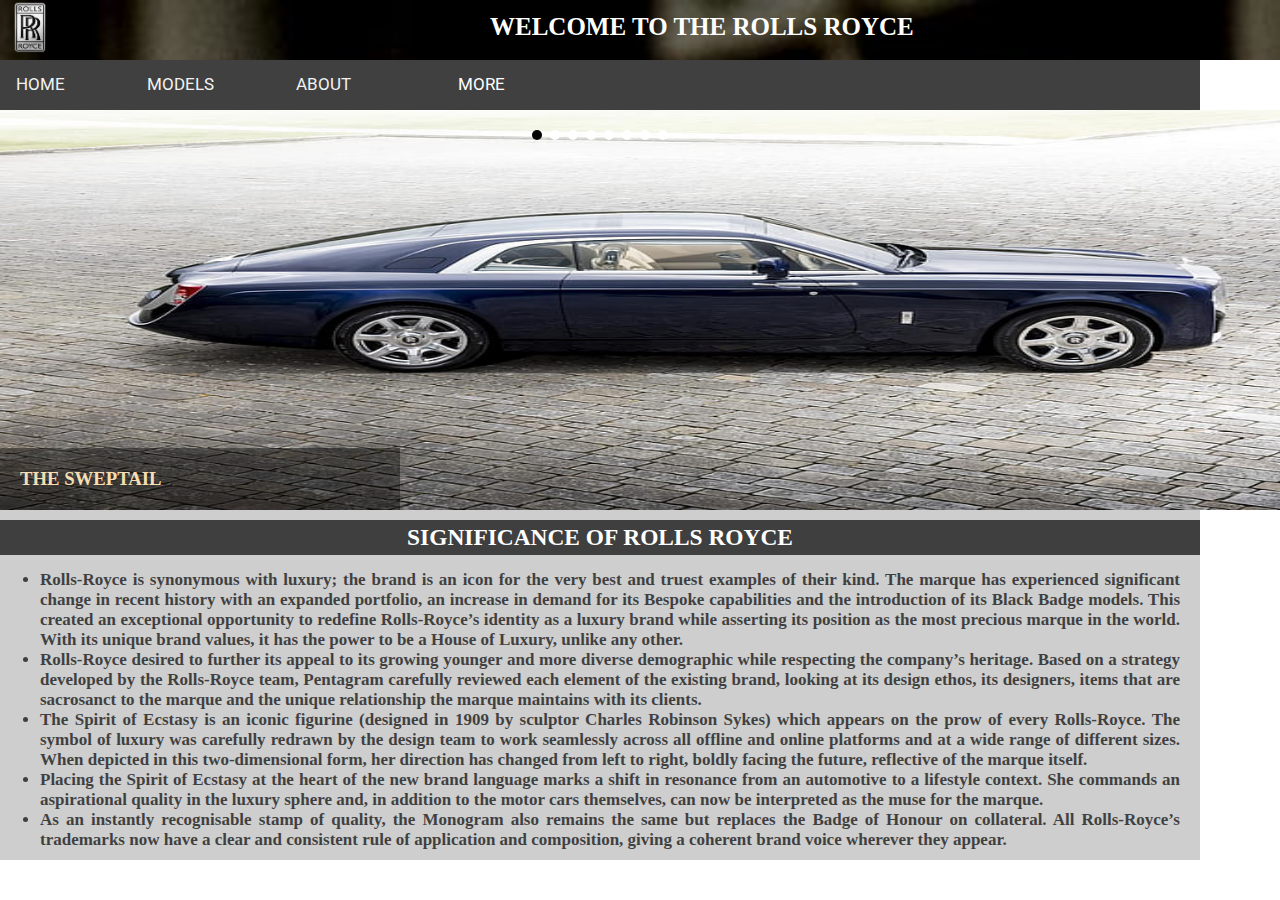
<file: index.html>
<!DOCTYPE html>
<html>
<head>
  <meta charset="UTF-8">
  <meta name="viewport" content="width=device-width, initial-scale=1.0">
  <title>ROLLS ROYCE</title>
  <link rel="stylesheet" href="rrcss.css"> 
  <script type="text/javascript" src="JS/jquery.js"></script>
		<script type="text/javascript" src="JS/cycle2.js"></script>
</head>
<body class="car"> 
  <div class="carmain"> 
    <h1><a href ="index.html"><img src="image/main.jpg"></a><p>WELCOME TO THE ROLLS ROYCE</p></h1>
  </div>
    <div class="topnav" id="myTopnav">
      <a href="index.html">HOME</a> 
      <a href="models.html">MODELS</a>
      <a href="ABOUTus.html">ABOUT</a> 
      <div class="dropdown">
        <button class="dropbtn">MORE
          <i class="fa fa-caret-down"></i>
        </button>
        <div class="dropdown-content">
           <a href="emi pr.html">EMI</a>  
           <a href="contact us.html">CONTACT</a>  
        </div>
      </div>
    </div>
          <div class="cycle-slideshow" data-cycle-slides=".slide" data-cycle-pause-on-hover="true">
							
            <span class="cycle-prev">&laquo;</span>
            <span class="cycle-next">&raquo;</span>
            
            <span class="cycle-pager"></span>
            
            <div class="slide">
              <img src="image/sweptail1.jpg" alt="Sweptail"  width="1349" height="400">

              <div class="slide-text">
                <h3> THE SWEPTAIL</h3>
                 
              </div>

            </div>
            <div class="slide">
              <img src="image/cullinan.jpg" alt="cullinan"  width="1349" height="400">

              <div class="slide-text">
                <h3> THE CULLINAN</h3>
                 
              </div>

            </div>
            <div class="slide">
              <img src="image/dawn1.jpg" alt="dawn"  width="1349" height="400">

              <div class="slide-text">
                <h3>THE DAWN </h3>
                 
              </div>

            </div>
            <div class="slide">
              <img src="image/ghost extended.jpg" alt="ghost extended"  width="1349" height="400">

              <div class="slide-text">
                <h3> THE GHOST EXTENDED</h3>
                 
              </div>

            </div>
            <div class="slide">
              <img src="image/ghost.jpg" alt="ghost"  width="1349" height="400">

              <div class="slide-text">
                <h3> THE GHOST</h3>
                 
              </div>

            </div>
            <div class="slide">
              <img src="image/phantom extended.jpg" alt="phantom extended"  width="1349" height="400">

              <div class="slide-text">
                <h3> THE PHANTOM EXTENDED</h3>
                 
              </div>

            </div>

            <div class="slide">
              <img src="image/phantom.jpg" alt="phantom"  width="1349" height="400">

              <div class="slide-text">
                <h3>THE PHANTOM</h3>
            
              </div>

            </div>

            <div class="slide">
              <img src="image/wraith1.jpg" alt="wraith"  width="1349" height="400">

              <div class="slide-text">
                <h3>THE WRAITH</h3>
               
              </div>

            </div>
          </div>  
            <div class="rightsee">
              <div class="rightseemain1">
               <h3>SIGNIFICANCE OF ROLLS ROYCE</h3>
              </div>
              <div class="rightseemain2">
               <ul>
                 <li> Rolls-Royce is synonymous with luxury; the brand is an icon for the very best and truest examples of their kind. The marque has experienced significant change in recent history with an expanded portfolio, an increase in demand for its Bespoke capabilities and the introduction of its Black Badge models. This created an exceptional opportunity to redefine Rolls-Royce’s identity as a luxury brand while asserting its position as the most precious marque in the world. With its unique brand values, it has the power to be a House of Luxury, unlike any other. </li>
                 <li> Rolls-Royce desired to further its appeal to its growing younger and more diverse demographic while respecting the company’s heritage. Based on a strategy developed by the Rolls-Royce team, Pentagram carefully reviewed each element of the existing brand, looking at its design ethos, its designers, items that are sacrosanct to the marque and the unique relationship the marque maintains with its clients. </li>
                 <li>The Spirit of Ecstasy is an iconic figurine (designed in 1909 by sculptor Charles Robinson Sykes) which appears on the prow of every Rolls-Royce. The symbol of luxury was carefully redrawn by the design team to work seamlessly across all offline and online platforms and at a wide range of different sizes. When depicted in this two-dimensional form, her direction has changed from left to right, boldly facing the future, reflective of the marque itself.</li>
                 <li>Placing the Spirit of Ecstasy at the heart of the new brand language marks a shift in resonance from an automotive to a lifestyle context. She commands an aspirational quality in the luxury sphere and, in addition to the motor cars themselves, can now be interpreted as the muse for the marque.</li>
                 <li>As an instantly recognisable stamp of quality, the Monogram also remains the same but replaces the Badge of Honour on collateral. All Rolls-Royce’s trademarks now have a clear and consistent rule of application and composition, giving a coherent brand voice wherever they appear.</li>
               </ul>
              </div>
              </div>
            </div>
</body>
</html>
</file>
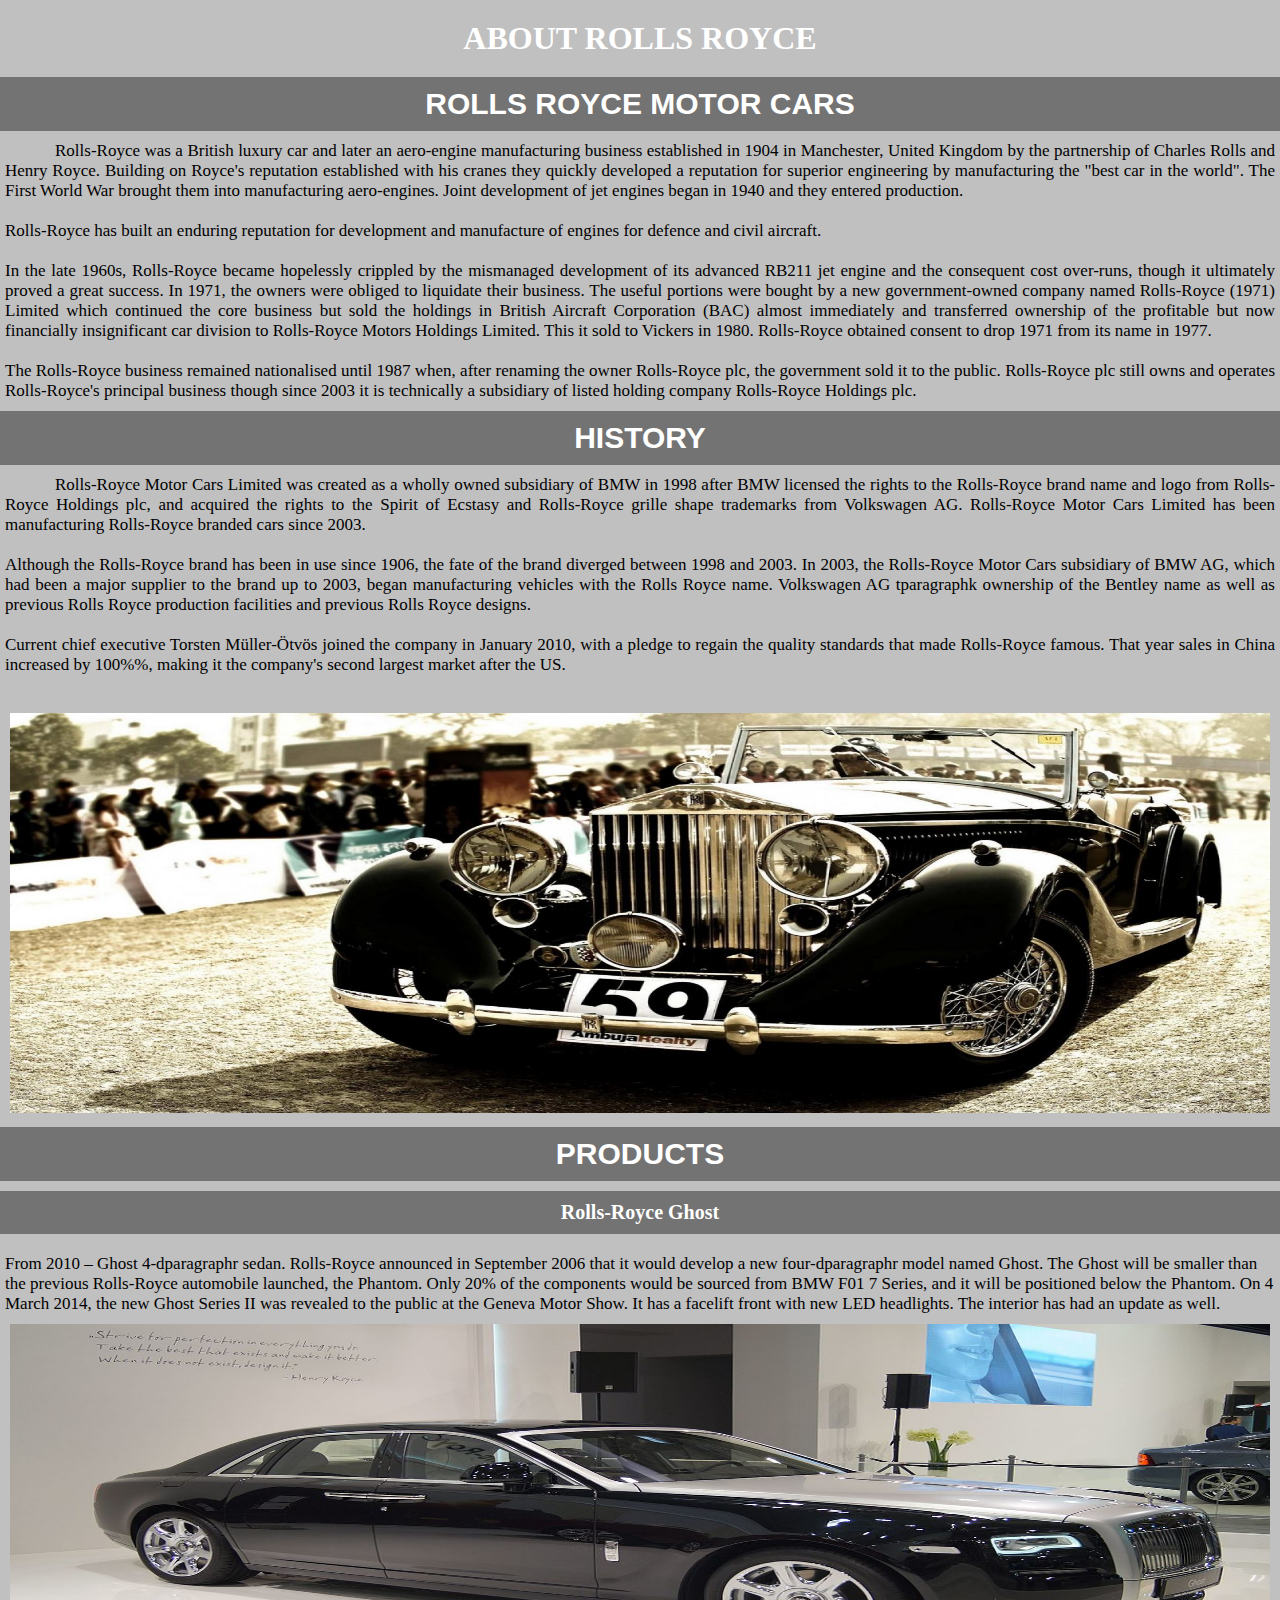
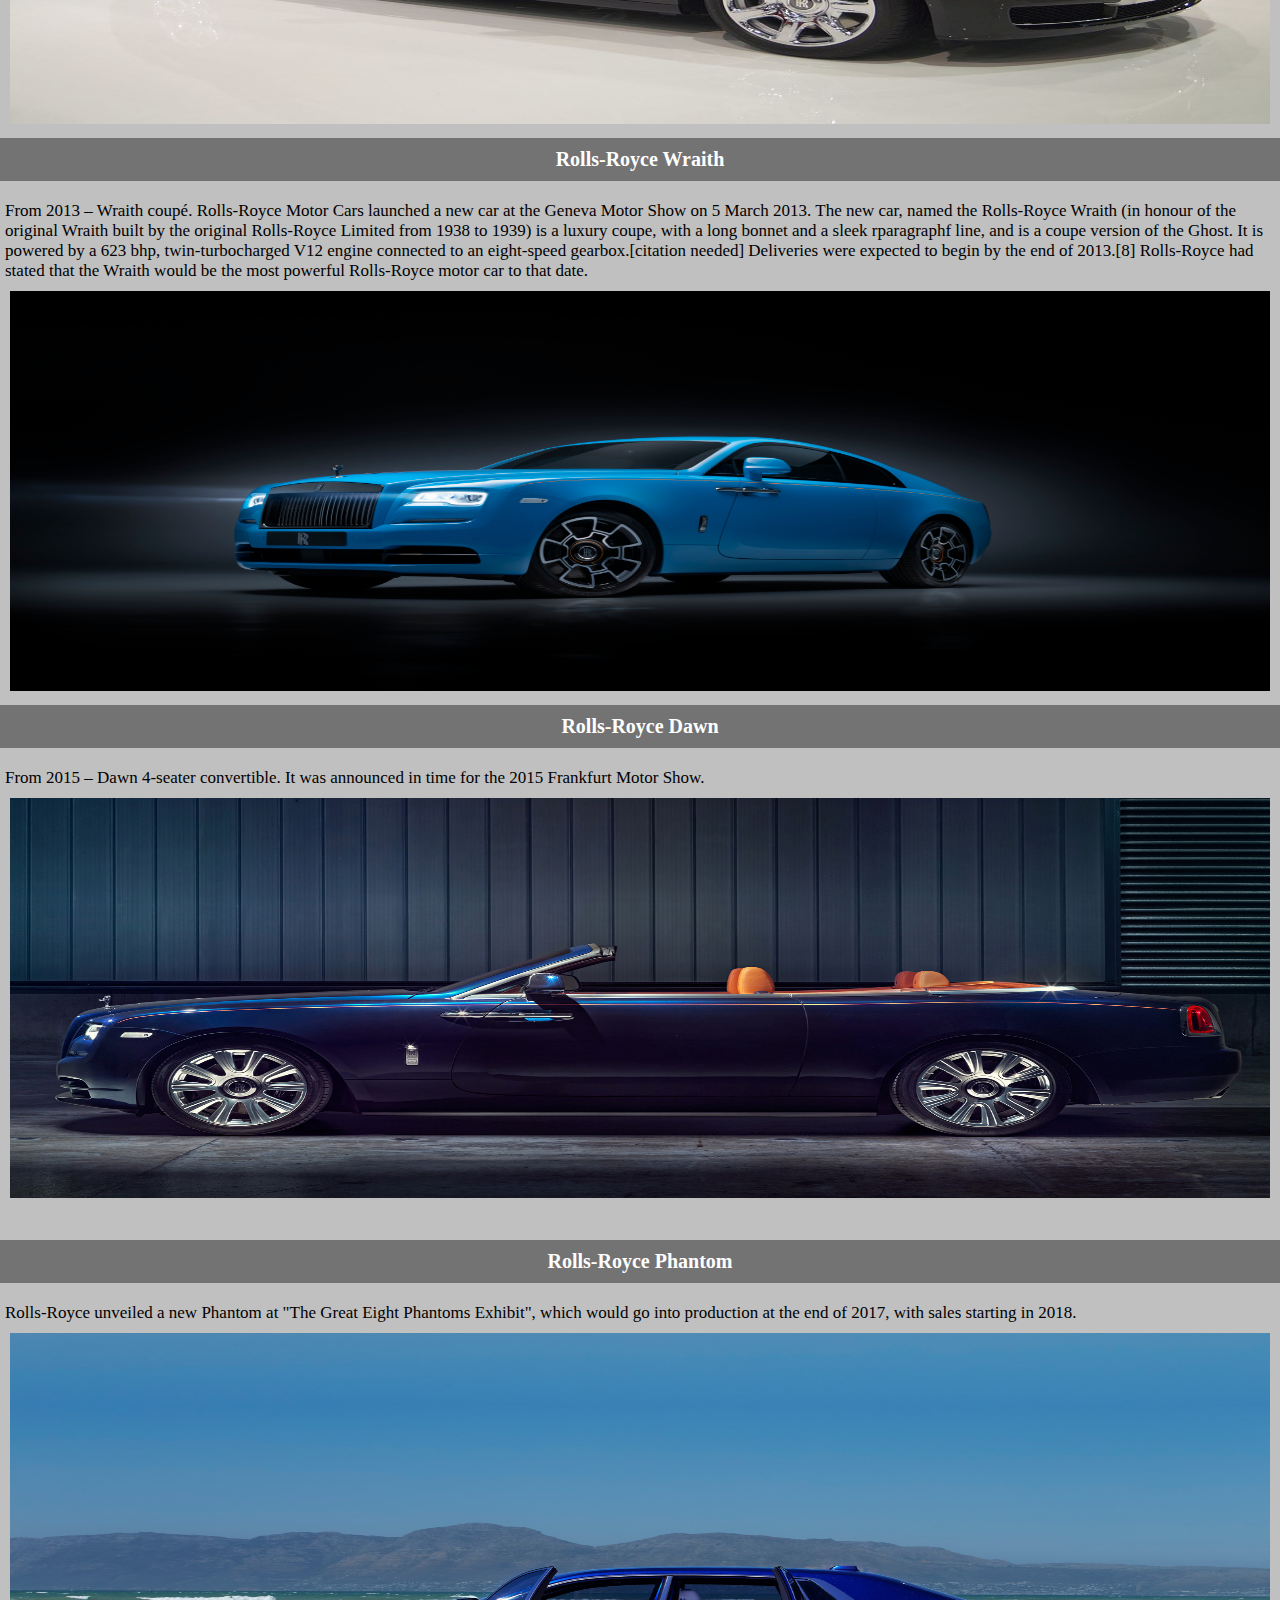
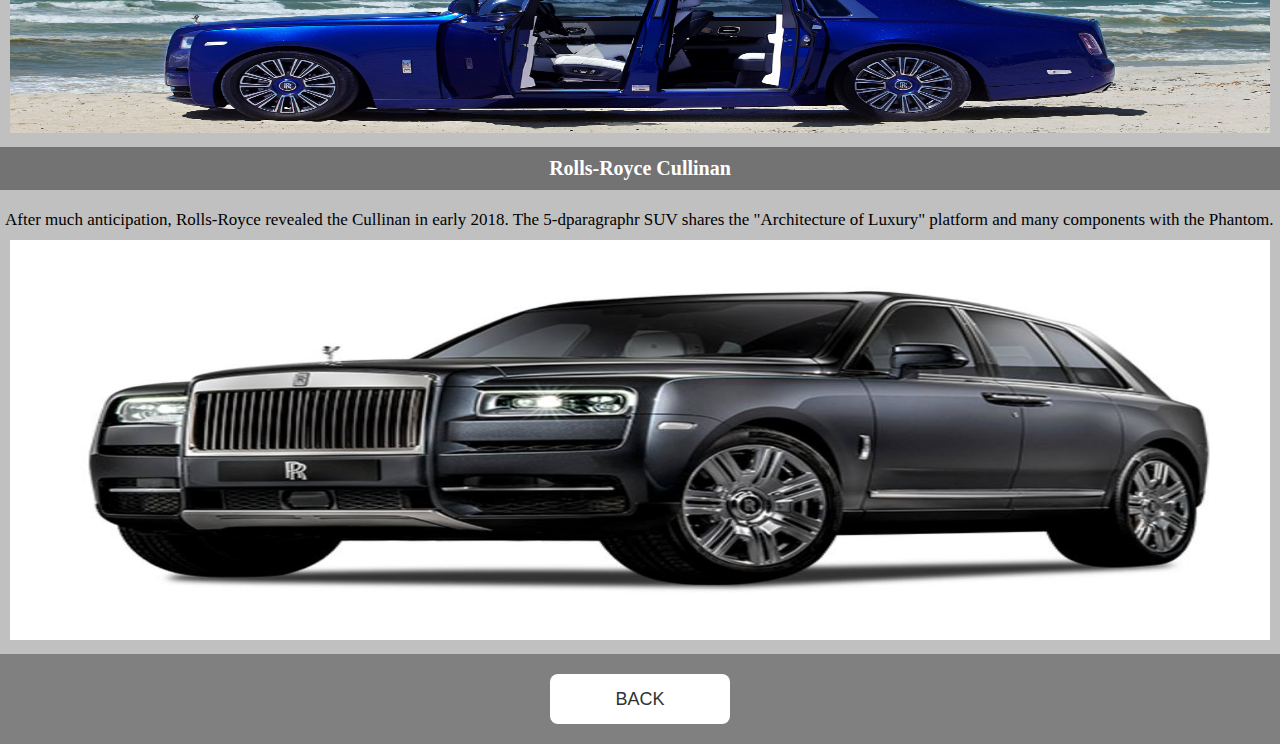
<file: ABOUTus.html>
<!DOCTYPE html>
<html>
    <head>
        <meta charset="UTF-8">
        <title>ABOUT</title>
        <link rel = "stylesheet" type = "text/css" href = "rrcss.css">
        
    </head>
    <body class="class-for-about"> 
        
    <header class="context"><h1>ABOUT ROLLS ROYCE</h1> </header>
     <div class="RR_MOTOR_CARS">
        <h2>ROLLS ROYCE MOTOR CARS</h2>  
        <article> 
    <section> <p>Rolls-Royce was a British luxury car and later an aero-engine manufacturing business established in 1904 in Manchester, United Kingdom by the partnership of Charles Rolls and Henry Royce. Building on Royce's reputation established with his cranes they quickly developed a reputation for superior engineering by manufacturing the "best car in the world". The First World War brought them into manufacturing aero-engines. Joint development of jet engines began in 1940 and they entered production.<br  /><br  />Rolls-Royce has built an enduring reputation for development and manufacture of engines for defence and civil aircraft.<br  /><br  />In the late 1960s, Rolls-Royce became hopelessly crippled by the mismanaged development of its advanced RB211 jet engine and the consequent cost over-runs, though it ultimately proved a great success. In 1971, the owners were obliged to liquidate their business. The useful portions were bought by a new government-owned company named Rolls-Royce (1971) Limited which continued the core business but sold the holdings in British Aircraft Corporation (BAC) almost immediately and transferred ownership of the profitable but now financially insignificant car division to Rolls-Royce Motors Holdings Limited. This it sold to Vickers in 1980. Rolls-Royce obtained consent to drop 1971 from its name in 1977.<br  /><br  />The Rolls-Royce business remained nationalised until 1987 when, after renaming the owner Rolls-Royce plc, the government sold it to the public. Rolls-Royce plc still owns and operates Rolls-Royce's principal business though since 2003 it is technically a subsidiary of listed holding company Rolls-Royce Holdings plc. </p> </section>
</article>
     </div>
<div class="history">
    <h2>HISTORY</h2>
    <section>
        <p>Rolls-Royce Motor Cars Limited was created as a wholly owned subsidiary of BMW in 1998 after BMW licensed the rights to the Rolls-Royce brand name and logo from Rolls-Royce Holdings plc, and acquired the rights to the Spirit of Ecstasy and Rolls-Royce grille shape trademarks from Volkswagen AG. Rolls-Royce Motor Cars Limited has been manufacturing Rolls-Royce branded cars since 2003.<br  /><br  />

            Although the Rolls-Royce brand has been in use since 1906, the fate of the brand diverged between 1998 and 2003. In 2003, the Rolls-Royce Motor Cars subsidiary of BMW AG, which had been a major supplier to the brand up to 2003, began manufacturing vehicles with the Rolls Royce name. Volkswagen AG tparagraphk ownership of the Bentley name as well as previous Rolls Royce production facilities and previous Rolls Royce designs.<br  /><br  />
            
            Current chief executive Torsten Müller-Ötvös joined the company in January 2010, with a pledge to regain the quality standards that made Rolls-Royce famous. That year sales in China increased by 100%%, making it the company's second largest market after the US.</p>
    </section><br  />
    <div class="vintage"> 
    <image src="image/vintage.jpg" alt="A VINTAGE ROLLS ROYCE"  width="100%" height="400"  > 
    </div>
        
</div>
<div class="products">
    <h2>PRODUCTS</h2> 
        <h3>Rolls-Royce Ghost</h3> 
        <p>From 2010 – Ghost 4-dparagraphr sedan. Rolls-Royce announced in September 2006 that it would develop a new four-dparagraphr model named Ghost. The Ghost will be smaller than the previous Rolls-Royce automobile launched, the Phantom. Only 20% of the components would be sourced from BMW F01 7 Series, and it will be positioned below the Phantom.
            On 4 March 2014, the new Ghost Series II was revealed to the public at the Geneva Motor Show. It has a facelift front with new LED headlights. The interior has had an update as well.<br  /></p> 
        
            <div class="vintage">     
                <img src="image/ghost.jpg"   alt="ROLLS ROYCE GHOST IMAGE" width="100%" height="400" > 
            </div>
         

        
        <h3> Rolls-Royce Wraith</h3>
        <p>From 2013 – Wraith coupé. Rolls-Royce Motor Cars launched a new car at the Geneva Motor Show on 5 March 2013. The new car, named the Rolls-Royce Wraith (in honour of the original Wraith built by the original Rolls-Royce Limited from 1938 to 1939) is a luxury coupe, with a long bonnet and a sleek rparagraphf line, and is a coupe version of the Ghost. It is powered by a 623 bhp, twin-turbocharged V12 engine connected to an eight-speed gearbox.[citation needed] Deliveries were expected to begin by the end of 2013.[8] Rolls-Royce had stated that the Wraith would be the most powerful Rolls-Royce motor car to that date.<br  />
        </p> 
        <div class="vintage"> 
          <img src="image/wraith1.jpg"  alt="ROLLS ROYCE WRAITH IMAGE" width="100%" height="400"  >
        </div>
        
       <h3>Rolls-Royce Dawn</h3>  
        <p>From 2015 – Dawn 4-seater convertible. It was announced in time for the 2015 Frankfurt Motor Show.<br  />
        </p> 
        <div class="vintage"> 
          <img src="image/dawn1.jpg"    alt="ROLLS ROYCE DAWN IMAGE"  width="100%" height="400" >
        </div>
         
       <br  /><h3>Rolls-Royce Phantom</h3> 
        <p>Rolls-Royce unveiled a new Phantom at "The Great Eight Phantoms Exhibit", which would go into production at the end of 2017, with sales starting in 2018.<br  />
        </p> 
        <div class="vintage"> 
          <img src="image/phantom.jpg"    alt="ROLLS ROYCE CULLINAN IMAGE" width="100%" height="400" >
        </div>
     
         
    
        
        <h3>Rolls-Royce Cullinan</h3> 
       <p> After much anticipation, Rolls-Royce revealed the Cullinan in early 2018. The 5-dparagraphr SUV shares the "Architecture of Luxury" platform and many components with the Phantom.</p></section>
    </p> 
      <div class="vintage"> 
        <img src="image/cullinan.jpg" alt="ROLLS ROYCE CULLINAN IMAGE"   width="100%" height="400">
      </div>    
    </div>
    <body class="backbutton">
      <div class="imp">
  <div class="backbtn">
      <a href="index.html">
      <button class="btn">BACK
      </button>
  </div>
  </div>
  </body>   
        </body> 
</html>
</file>
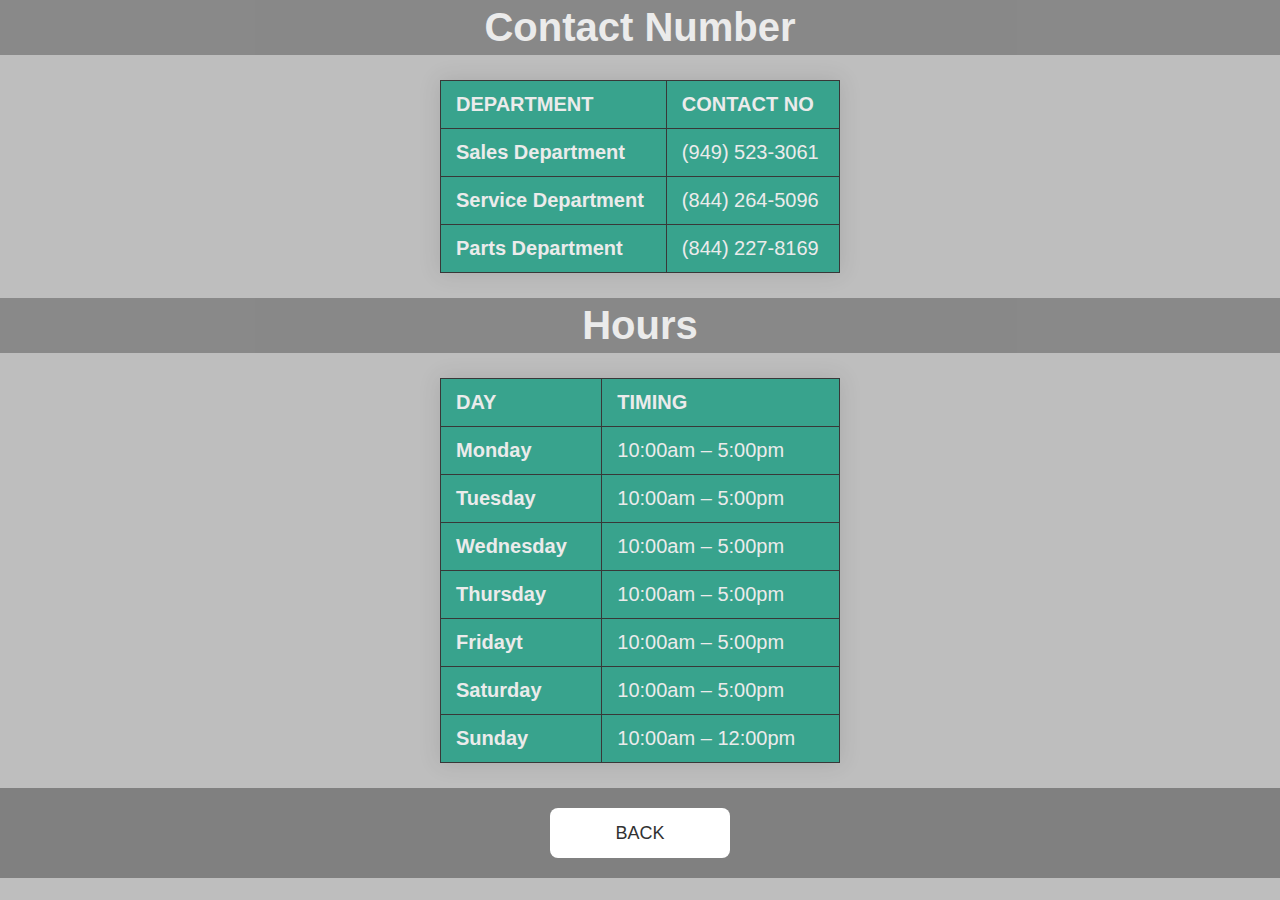
<file: contact us.html>
<!DOCTYPE html>
<html>
    <head>
        <meta charset="UTF-8">
        <title>
            CONTACT
        </title>
        <link rel = "stylesheet" type = "text/css" href = "rrcss.css">
    </head>
    <body class="class-for-contacts">
        <div class="filter1">
            <h2 class="same">Contact Number</h2> 
            <table class="t1"> 
                 
                <tr>
                    <th>DEPARTMENT</th>
                    <th>CONTACT NO</th>
                </tr>
                <tbody> <tr>
                    <th>Sales Department</th>
                    <td>(949) 523-3061</td>
                    </tr>
                    <tr> 
                    <th>Service Department</th>
                    <td>(844) 264-5096</td>
                    </tr>
                    <tr> 
                    <th>Parts Department</th>
                    <td>(844) 227-8169</td>
                    </tr>
                </tbody>
        </table>
        </div>
        <div class="filter2"> 
            <h2 class="same">Hours</h2>
    <table class="t2">
        <tr>
            <th>DAY</th>
            <th>TIMING</th>
        </tr>
        <tbody><tr>
            <th>Monday</th>
            <td>10:00am – 5:00pm</td>
            </tr>
            <tr> 
            <th> Tuesday</th>
            <td>10:00am – 5:00pm</td>
            </tr>
            <tr> 
            <th> Wednesday</th>
            <td>10:00am – 5:00pm</td>
            </tr>
            <tr>
                <th> Thursday</th>
                <td>10:00am – 5:00pm</td>
                </tr>
                <tr> 
                <th> Fridayt</th>
                <td>10:00am – 5:00pm</td>
                </tr>
                <tr> 
                <th> Saturday</th>
                <td>10:00am – 5:00pm</td>
                </tr>
                <tr> 
                <th> Sunday</th>
                <td> 10:00am – 12:00pm</td>
                </tr></tbody>
     
     
    </table>
</div>
         
<body class="backbutton">
    <div class="imp">
<div class="backbtn">
    <a href="index.html">
    <button class="btn">BACK
    </button>
</div>
</div>
</body>

    </body>
</html>
</file>
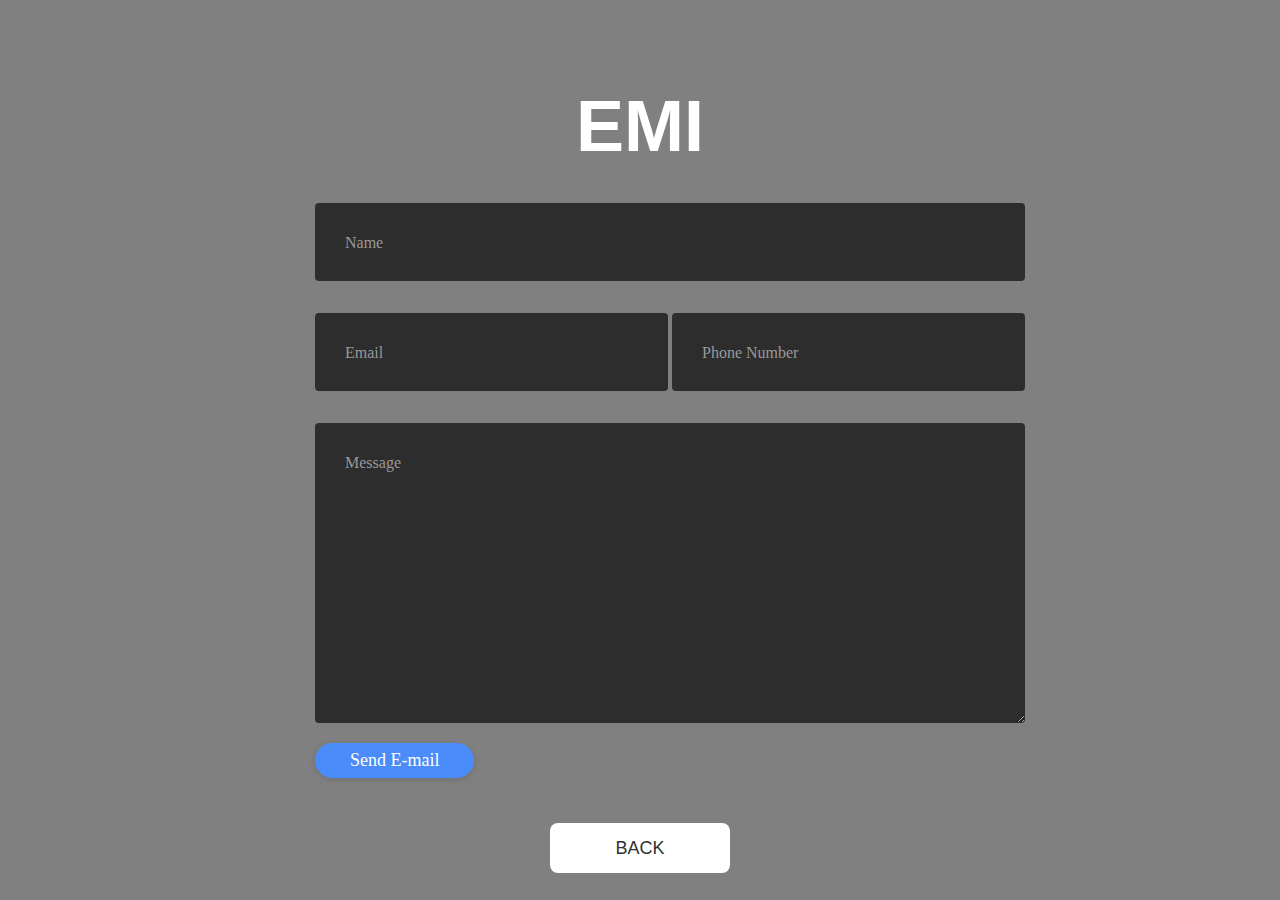
<file: emi pr.html>
<!DOCTYPE html>
 <html>
     <head>
         <title>EMI</title>
         <link rel="stylesheet" type="text/css" href="rrcss.css">
         
     </head>
     <body class="emi">
        <div class="container">
            <div class="row">
                    <h2>EMI</h2>
            </div>
            <div class="row input-container">
                    <div class="col-xs-12">
                        <div class="styled-input wide">
                            <input type="text" required />
                            <label>Name</label> 
                        </div>
                    </div>
                    <div class="col-md-6 col-sm-12">
                        <div class="styled-input">
                            <input type="text" required />
                            <label>Email</label> 
                        </div>
                    </div>
                    <div class="col-md-6 col-sm-12">
                        <div class="styled-input" style="float:right;">
                            <input type="text" required />
                            <label>Phone Number</label> 
                        </div>
                    </div>
                    <div class="col-xs-12">
                        <div class="styled-input wide">
                            <textarea required></textarea>
                            <label>Message</label>
                        </div>
                    </div>
                    <div class="col-xs-12">
                        <div class="btn-lrg submit-btn">Send E-mail</div>
                    </div>
            </div>
        </div>
        <body class="backbutton">
            <div class="imp">
        <div class="backbtn">
            <a href="index.html">
            <button class="btn">BACK
            </button>
        </div>
        </div>
        </body>
     </body>
 </html>
</file>
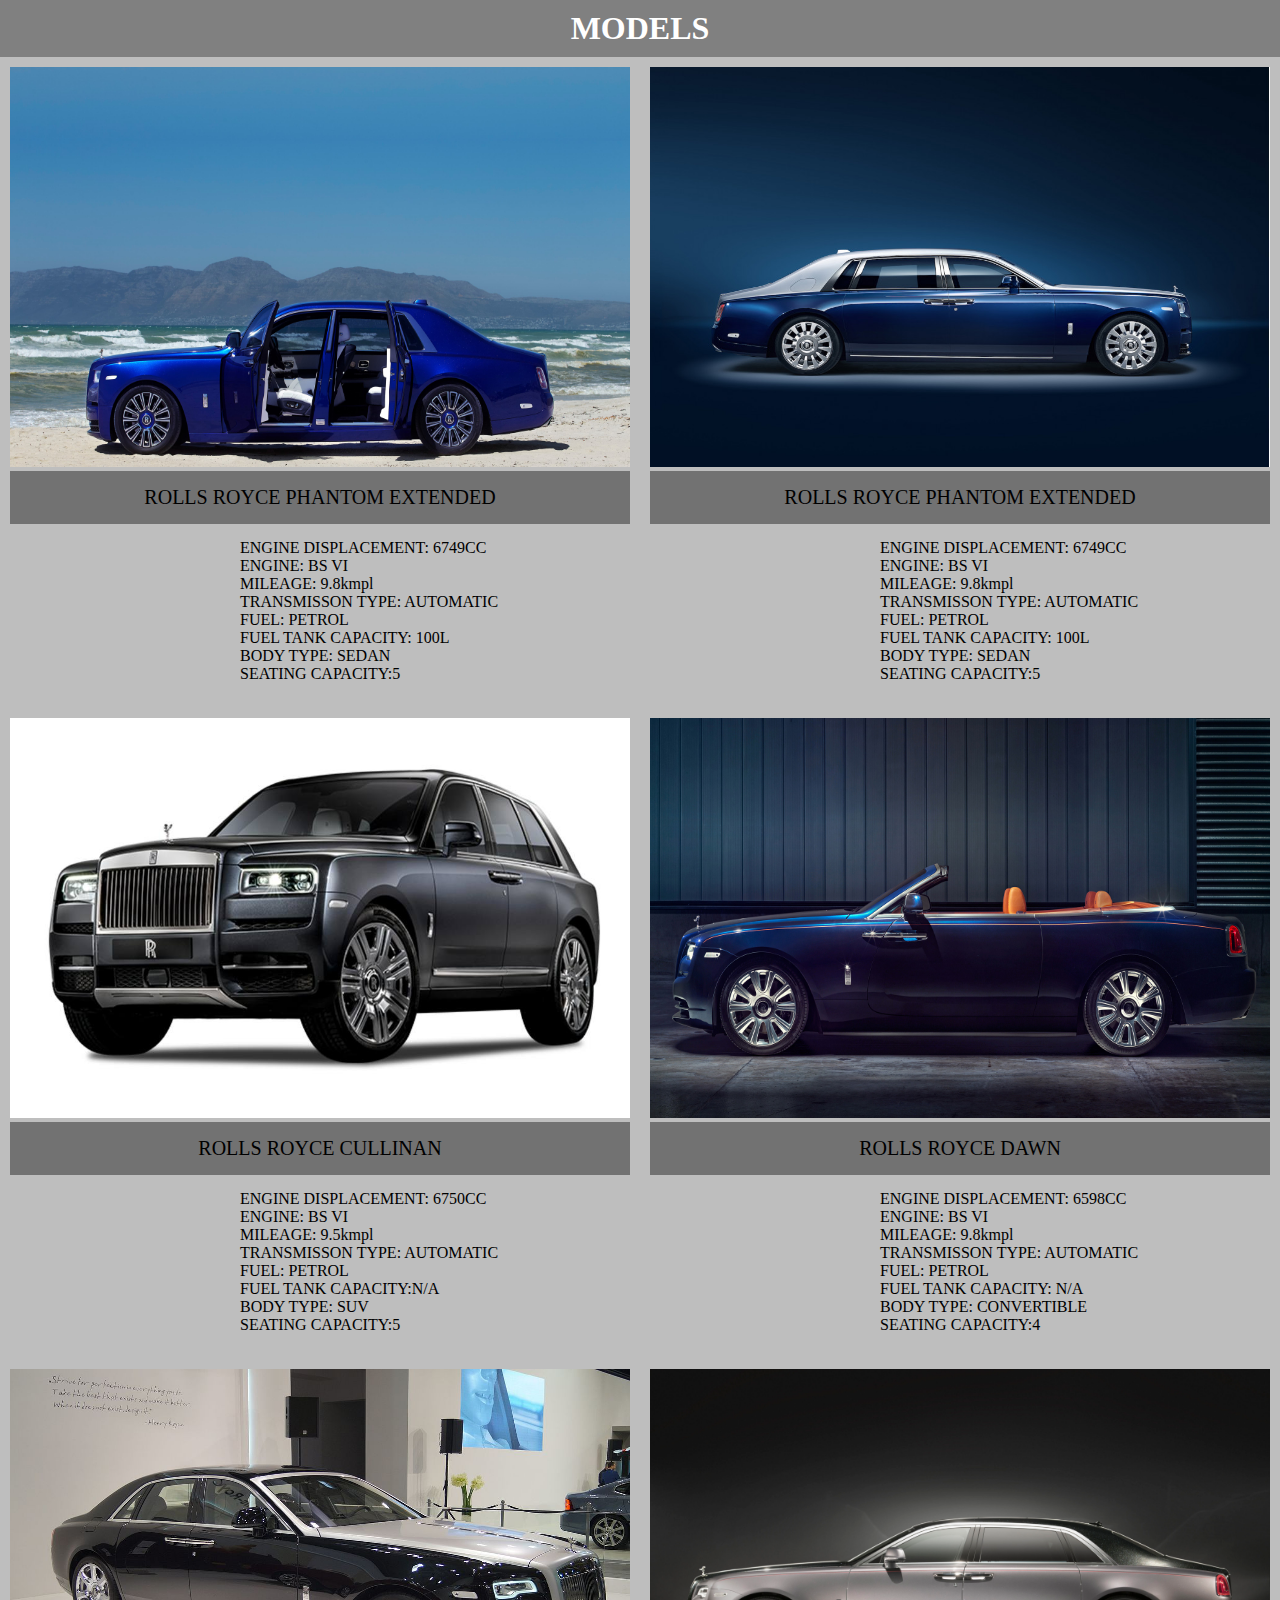
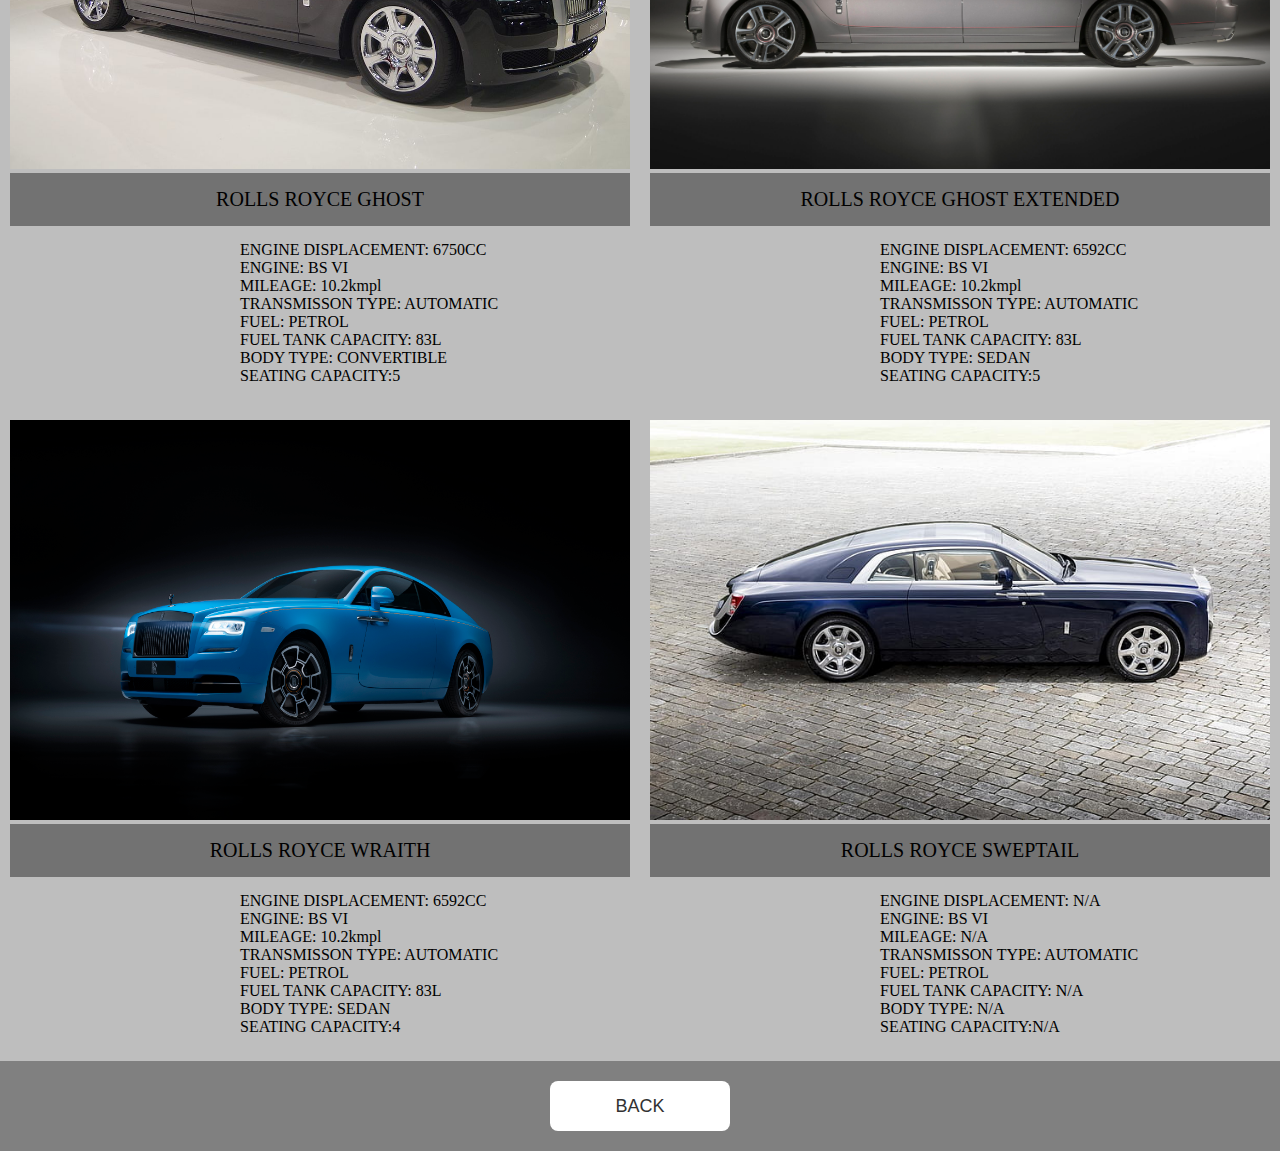
<file: models.html>
<!DOCTYPE html>
<html class="fullcol">
<head>
    <meta charset="UTF-8">
    <meta name="viewport" content="width=device-width, initial-scale= .0">
    <title>MODELS</title>
    <link rel="stylesheet" type="text/css" href="rrcss.css">
    
</head>
<header>
  <div class="model"> 
   <h1>MODELS</h1>
  </div>
</header>
<body> 
  <div class="gallery1">
    <a target="_blank" href="image/phantom.jpg">
      <img src="image/phantom.jpg" alt=" PHANTOM EXTENDED IMAGE" width="100%" height="400">
    </a>
    <div class="desc"> ROLLS ROYCE PHANTOM EXTENDED</div>
    <div class="desc1"> 
      <li>ENGINE DISPLACEMENT: 6749CC</li>
      <li>ENGINE: BS VI</li>
      <li>MILEAGE: 9.8kmpl</li>
      <li>TRANSMISSON TYPE: AUTOMATIC</li>
      <li>FUEL: PETROL</li>
      <li>FUEL TANK CAPACITY: 100L</li>
      <li>BODY TYPE: SEDAN</li>
      <li>SEATING CAPACITY:5</li>
    </div>
</div>
    <div class="gallery1">
        <a target="_blank" href="image/phantom extended.jpg">
          <img src="image/phantom extended.jpg" alt=" PHANTOM EXTENDED IMAGE" width="100%" height="400">
        </a>
        <div class="desc"> ROLLS ROYCE PHANTOM EXTENDED</div>
        <div class="desc1"> 
          <li>ENGINE DISPLACEMENT: 6749CC</li>
          <li>ENGINE: BS VI</li>
          <li>MILEAGE: 9.8kmpl</li>
          <li>TRANSMISSON TYPE: AUTOMATIC</li>
          <li>FUEL: PETROL</li>
          <li>FUEL TANK CAPACITY: 100L</li>
          <li>BODY TYPE: SEDAN</li>
          <li>SEATING CAPACITY:5</li>
        </div>
    </div>
      <div class="gallery1">
        <a target="_blank" href="image/cullinan.jpg">
          <img src=" image/cullinan.jpg" alt="  CULLINAN IMAGE" width="100%" height="400">
        </a>
        <div class="desc"> ROLLS ROYCE CULLINAN</div>
         <div class="desc1"> 
          <li>ENGINE DISPLACEMENT: 6750CC</li>
          <li>ENGINE: BS VI</li>
          <li>MILEAGE: 9.5kmpl</li>
          <li>TRANSMISSON TYPE: AUTOMATIC</li>
          <li>FUEL: PETROL</li>
          <li>FUEL TANK CAPACITY:N/A</li>
          <li>BODY TYPE: SUV</li>
          <li>SEATING CAPACITY:5</li>
        </div>
      </div> 
    <div class="gallery1">
        <a target="_blank" href="image/dawn1.jpg">
          <img src="image/dawn1.jpg" alt="DAWN IMAGE" width="100%" height="400">
        </a>
        <div class="desc"> ROLLS ROYCE DAWN</div>
        <div class="desc1"> 
          <li>ENGINE DISPLACEMENT: 6598CC</li>
          <li>ENGINE: BS VI</li>
          <li>MILEAGE: 9.8kmpl</li>
          <li>TRANSMISSON TYPE: AUTOMATIC</li>
          <li>FUEL: PETROL</li>
          <li>FUEL TANK CAPACITY: N/A</li>
          <li>BODY TYPE: CONVERTIBLE</li>
          <li>SEATING CAPACITY:4</li>
         </div> 
    </div>
      <div class="gallery1">
        <a target="_blank" href=" image/ghost.jpg">
          <img src="image/ghost.jpg" alt=" GHOST IMAGE" width="100%" height="400">
        </a>
        <div class="desc">ROLLS ROYCE GHOST </div>
        <div class="desc1"> 
          <li>ENGINE DISPLACEMENT: 6750CC</li>
          <li>ENGINE: BS VI</li>
          <li>MILEAGE: 10.2kmpl</li>
          <li>TRANSMISSON TYPE: AUTOMATIC</li>
          <li>FUEL: PETROL</li>
          <li>FUEL TANK CAPACITY: 83L</li>
          <li>BODY TYPE: CONVERTIBLE</li>
          <li>SEATING CAPACITY:5</li>
         </div>
      </div>
      <div class="gallery1">
        <a target="_blank" href="image/ghost extended.jpg">
          <img src="image/ghost extended.jpg" alt="GHOST EXTENDED IMAGE" width="100%" height="400">
        </a>
      <div class="desc"> ROLLS ROYCE GHOST EXTENDED </div>
        <div class="desc1"> 
          <li>ENGINE DISPLACEMENT: 6592CC</li>
          <li>ENGINE: BS VI</li>
          <li>MILEAGE: 10.2kmpl</li>
          <li>TRANSMISSON TYPE: AUTOMATIC</li>
          <li>FUEL: PETROL</li>
          <li>FUEL TANK CAPACITY: 83L</li>
          <li>BODY TYPE: SEDAN</li>
          <li>SEATING CAPACITY:5</li>
        </div>
      </div>
      <div class="gallery1">
        <a target="_blank" href=" image/wraith1.jpg">
          <img src="image/wraith1.jpg" alt=" WRAITH IMAGE" width="100%" height="400">
        </a>
      <div class="desc">ROLLS ROYCE WRAITH</div>
        <div class="desc1">
          <li>ENGINE DISPLACEMENT: 6592CC</li>
          <li>ENGINE: BS VI</li>
          <li>MILEAGE: 10.2kmpl</li>
          <li>TRANSMISSON TYPE: AUTOMATIC</li>
          <li>FUEL: PETROL</li>
          <li>FUEL TANK CAPACITY: 83L</li>
          <li>BODY TYPE: SEDAN</li>
          <li>SEATING CAPACITY:4</li>
        </div>
      </div>
      <div class="gallery1">
        <a target="_blank" href=" image/sweptail1.jpg">
          <img src="image/sweptail1.jpg" alt=" SWEPTAIL IMAGE" width="100%" height="400">
        </a>
        <div class="desc">ROLLS ROYCE SWEPTAIL</div>
        <div class="desc1"> 
          <li>ENGINE DISPLACEMENT: N/A</li>
          <li>ENGINE: BS VI</li>
          <li>MILEAGE: N/A</li>
          <li>TRANSMISSON TYPE: AUTOMATIC</li>
          <li>FUEL: PETROL</li>
          <li>FUEL TANK CAPACITY: N/A</li>
          <li>BODY TYPE: N/A</li>
          <li>SEATING CAPACITY:N/A</li>
        </div>
      </div>
  </div>   
    <body class="backbutton">
      <div class="imp">
  <div class="backbtn">
      <a href="index.html">
      <button class="btn">BACK
      </button>
  </div>
  </div>
  </body>
      
</body>
</html>
</file>
<file: rrcss.css>
@import url('https://fonts.googleapis.com/css?family=Roboto:700&display=swap');
html body{
  transition: 0.75s;
  opacity: 1;
}  
 
 .carmain{
  background-image: url('image/logo.jpg');
  background-repeat: no-repeat;
  background-size: cover;
  padding: 0 0 0 0;
  margin:0 0 0 0;
  height:60px;
 }
 .carmain h1 img{
 width: 60px;
 height: 55px;
}
 
.carmain h1 p{
   display: inline-block;
   margin-left: 430px;
   vertical-align: 20px;
   color:white;
   font-size: 25px;
   padding-bottom: 20px;
}
/* Add a black background color to the top navigation */
.topnav {
  background-color: rgba(0, 0, 0, 0.75);
  overflow: hidden;
  font-family: 'Roboto', sans-serif;
  height: 50px;
}

/* Style the links inside the navigation bar */
.topnav a {
  float: left;
  margin-right: 50px;
  display: block;
  color: #f2f2f2;
  text-align: center;
  padding: 14px 16px;
  text-decoration: none;
  font-size: 17px;
  transition: 0.4s; 
}
 /* Hide the link that should open and close the topnav on small screens */
.topnav .icon {
  display: none;
}

/* Dropdown container - needed to position the dropdown content */
.dropdown {
  float: left;
  overflow: hidden;
  margin-bottom: 500px;
  margin-right: auto;
  width: 140px;
}

/* Style the dropdown button to fit inside the topnav */
.dropdown .dropbtn {
  font-size: 17px;
  border: none;
  outline: none;
  color: white;
  padding: 14px 16px;
  background-color: inherit;
  font-family: inherit;
  margin: 0;
  transition: 0.4s;
  width: 128px;
}

/* Style the dropdown content (hidden by default) */
.dropdown-content {
  display: none;
  position: absolute;
  background-color: rgba(0, 0, 0, .4);
  z-index: 2000;
  width: 140px;
}
/* Style the links inside the dropdown */
.dropdown-content a {
  float: none;
  color:white;
  padding: 12px 16px;
  text-decoration: none;
  display: block;
  text-align: left;
  transition: 0.4s;
  width: 108px;
}

/* Add a dark background on topnav links and the dropdown button on hover */
.topnav a:hover, .dropdown:hover .dropbtn {
  background-color: #555;
  color: white;
  
}

/* Add a grey background to dropdown links on hover */
.dropdown-content a:hover {
  background-color: #ddd;
  color: black;
}

/* Show the dropdown menu when the user moves the mouse over the dropdown button */
.dropdown:hover .dropdown-content {
  display: block;
}
 
/*slide image*/
.cycle-slideshow {
  margin-top: 0;
  width: 100%;
  opacity: 1;
  transition: 0.4s;
}

.slide {
	width: 100%;
  position: relative;
}

.slide img {
  display: block;
  position: relative;
  z-index: -1;
  
}

.slide-text {
	position: absolute;
	bottom: 0;
	background-color: rgba(0, 0, 0, .4);
	color: wheat;
	width: 400px;
	padding: 20px;
	box-sizing: border-box;
}
.slide-text h3 {
	margin: 0;
}

/* Prev and Next Buttons */
.cycle-prev, .cycle-next {
	position: absolute;
  top: 40%;
	background-color: rgba(0, 0, 0, .35);
	color: #FFF;
	padding: 1px 10px;
	display: block;
	cursor: pointer;
	font-size: 300%;
	z-index: 1000;
	opacity: 0;
  transition: opacity .5s;
}

.cycle-next {
	right: 0;
}

.cycle-slideshow:hover .cycle-prev,
.cycle-slideshow:hover .cycle-next {
	opacity: 1;
}

.cycle-pager {
	position: absolute;
	top: 20px;
	z-index: 1003;
	width: 100%;
	text-align: center;
}

.cycle-pager span {
	text-indent: -9999px;
	display: inline-block;
	width: 10px;
	height: 10px;
	border-radius: 50%;
	background-color: #FFF;
	margin: 0 4px;
	cursor: pointer;
}

.cycle-pager .cycle-pager-active {
	background-color: #000;
}
/* main page bottom*/
.rightsee{
  background-color:#BEBEBE;
  opacity: 0.75;
  height: 350px;
  width: 100%;
  position: relative;
  display: block;
}
.rightseemain1{
  position: absolute;
  bottom: 305px;
  text-align: center;
  width: 100%;
  background-color: rgba(0, 0, 0, 1);
  color: white;
  font-size: 20px;
  padding-top: 4px;
  padding-bottom: 4px;
}
.rightseemain2 ul{
  text-align: center;
  width: 95%;
  position: absolute;
  bottom: 10px;
  color: black;
  text-align: justify;
  margin-left: 40px;
  margin-right: 20px;
  font-weight: bold;
  font-size: 17px;
}
 /*media for home page*/
 @media screen and (max-width:1300px){
body .car{
  font-size: 17px;
}
.topnav,
.dropdown{
  max-width: 1200px;
}
.cycle-slideshow{
   max-width: 1200px;
}
.rightsee{
  max-width: 1200px;
}
 
 }
    /* MODELS */
    header .model{
      text-align: center;
      background-color:grey;  
      padding-top: 10px;
      padding-bottom: 10px;
      color:white;
    }
    
    div.gallery1
    {
      float: left;
      width: 50%;
      border:1px black;
      padding: 10px;
      box-sizing: border-box;
      background-color: #BEBEBE;
    } 
    div .galleru1 img{
      width: 50%;
    }
      .desc {
        padding: 15px;
        color:;
        font-size: 20px;
        text-align: center;
        
        background-color: rgba(0, 0, 0, .4);
      }
      .desc1{
        color: black;
        padding: 15px 0px 15px 230px;
        font-weight: lighter;
        text-align: justify;
        list-style-type: none;
        margin-left: auto;
        margin-right: auto;
      } 
     /* EMI */
     .emi {
      background-color:grey ;
      padding-top: 85px;
  }
  
  h2 {
      font-family: 'Poppins', sans-serif, 'arial';
      font-weight: 600;
      font-size: 72px;
      color: white;
      text-align: center;
  }
  /* ///// inputs /////*/
  
  input:focus ~ label, textarea:focus ~ label, input:valid ~ label, textarea:valid ~ label {
      font-size: 0.75em;
      color: #999;
      top: -5px;
      -webkit-transition: all 0.225s ease;
      transition: all 0.225s ease;
  }
  
  .styled-input {
      float: left;
      width: 293px;
      margin: 1rem 0;
      position: relative;
      border-radius: 4px;
  }
  
  @media only screen and (max-width: 768px){
      .styled-input {
          width:100%;
      }
  }
  
  .styled-input label {
      color: #999;
      padding: 1.3rem 30px 1rem 30px;
      position: absolute;
      top: 10px;
      left: 0;
      -webkit-transition: all 0.25s ease;
      transition: all 0.25s ease;
      pointer-events: none;
  }
  
  .styled-input.wide { 
      width: 650px;
      max-width: 100%;
  }
  
  input,
  textarea {
    
      padding: 30px;
      border: 0;
      width: 100%;
      font-size: 1rem;
      background-color: #2d2d2d;
      color: white;
      border-radius: 4px;
  }
  
  input:focus,
  textarea:focus { outline: 0; }
  
  input:focus ~ span,
  textarea:focus ~ span {
      width: 100%;
      -webkit-transition: all 0.075s ease;
      transition: all 0.075s ease;
  }
  
  textarea {
      width: 100%;
      min-height: 15em;
  }
  
  .input-container {
      width: 650px;
      max-width: 100%;
      margin: 20px auto 25px auto;
  }
  
  .submit-btn {
      margin-left: auto;
      margin-right: auto;
      padding: 7px 35px;
      border-radius: 60px;
      display: inline-block;
      background-color: #4b8cfb;
      color: white;
      font-size: 18px;
      cursor: pointer;
      box-shadow: 0 2px 5px 0 rgba(0,0,0,0.06),
                0 2px 10px 0 rgba(0,0,0,0.07);
      -webkit-transition: all 300ms ease;
      transition: all 300ms ease;
  }
  
  .submit-btn:hover {
      transform: translateY(1px);
      box-shadow: 0 1px 1px 0 rgba(0,0,0,0.10),
                0 1px 1px 0 rgba(0,0,0,0.09);
  }
  
  @media (max-width: 768px) {
      .submit-btn {
          width:100%;
          float: none;
          text-align:center;
      }
  }
  
  input[type=checkbox] + label {
    color: #ccc;
    font-style: italic;
  } 
  
  input[type=checkbox]:checked + label {
    color: #f00;
    font-style: normal;
  }
 








  /*tables*/
  .class-for-contacts{
    background-color: #BEBEBE;
    margin: 0;
    padding: 0;
    outline: 0;
     
  }
  .same h2{
    font-size: 30px;
  }
  .same{
    font-size: 40px;
    text-align: center;
    color: white;
    background-color: rgba(0, 0, 0, .4);
    padding-top: 5px;
    padding-bottom: 5px;
  }
  .filter1,
  .filter2{
     
    top:0%;
    left: 0;
    right: 0;
    bottom: 0;
    z-index: 1;
    opacity: 0.7; 
  }
  .t1,
  .t2{
    border-collapse: collapse;
    margin: 25px 0;
    font-size: 0.9em;
    font-family: sans-serif;
    min-width: 400px;
    box-shadow: 0 0 20px rgba(0, 0, 0, 0.15);
    margin-left: auto;
  margin-right: auto;
  }
  table, th, td {
    background-color: #009879;
    color: #ffffff;
    text-align: left;
    border: 1px solid black;
    font-size: 20px;
  }
  th,td{
    padding: 12px 15px;
  }
  tbody tr {
    border-bottom: thin black;
}

 tr:nth-of-type(even) {
    background-color: #f3f3f3;
}

 tr:last-of-type {
    border-bottom: thin solid black;
}
  table {
    border-collapse:separate; 
    border-spacing: 5px 1rem;
  }
   
 
/*about*/
.context h1{
 text-align: center;
 color: white;
 padding-bottom: 20PX;
 padding-top: 20PX;
}
.class-for-about{
  background-color: #C0C0C0;
  height: 100%;
  margin-top: 0;
}
 .RR_MOTOR_CARS article section p{
   text-indent: 50px;
   color: black;
   font-size: 17px;
   text-align: justify;
   margin: 10px 5px 10px 5px;
 }
.history section p{
  text-indent: 50px;
  color: black;
  margin: 10px 5px 10px 5px;
  font-size: 17px;
  text-align: justify;
}
.vintage{
  margin: 10px 10px;
   
}
.products p{
  float: right;
  color: black;
  font-size: 17px;
  margin: 10px 5px ;px px
  text-align: justify;
  float: left;
}
.backbutton1{
  background-color: #C0C0C0;
  background-size: cover;
  width: 50%;
  float: left;
}
.RR_MOTOR_CARS h2,
.history h2,
.products h2{
  text-align: center;
  font-size: 30px;
  background-color: rgba(0, 0, 0, .4);
  color: white;
  padding-bottom: 10PX;
  padding-top: 10PX;
}
.RR_MOTOR_CARS h3,
.history h3,
.products h3{
  margin: 10px 0px;
  text-align: center;
  color:white;
  background-color: rgba(0, 0, 0, .4);
  font-size: 20px;
  padding-bottom: 10PX;
  padding-top: 10PX;
}
/*back button*/
*{
  margin: 0;
  padding: 0;
}
.backbtn{
   background-color: grey;
   background-size: cover;
}
.imp{
  width: 100%;
  height: 10px;
  text-align: center;
}
.btn{
  width: 180px;
  height: 50px;
  font-size: 18px;
  margin: 20px;
  background:white;
  border: none;
  cursor: pointer;
  color: #323232;
  border-radius: 8px;
  transition: all 0.6s;
}
.btn:hover{
  color: #fff;
  background: turquoise;
}
.btn:hover:nth-child(2){
  color: #fff;
  background: #6f4a8e;
}
</file>
